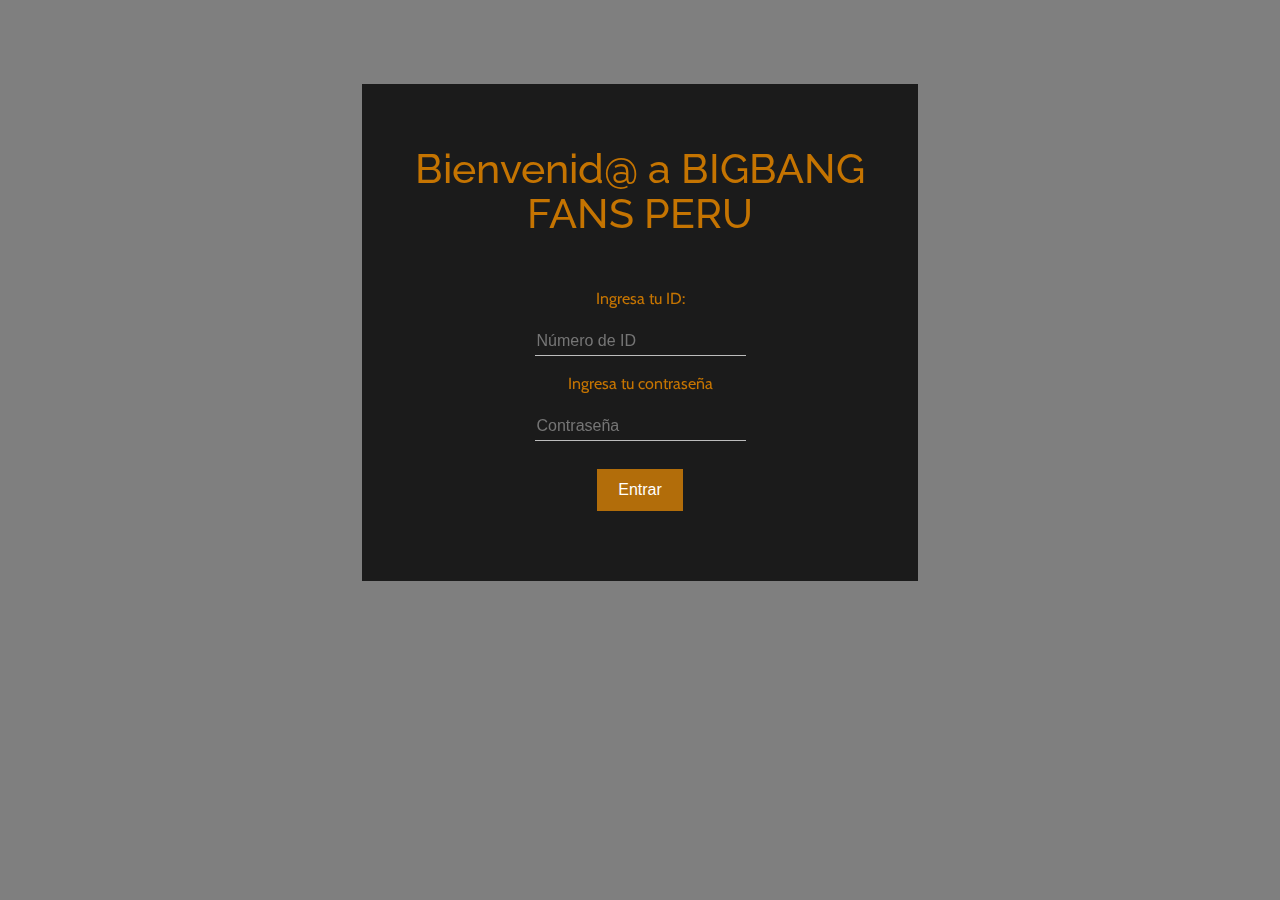
<file: index.html>
<!doctype html>
<html lang="en">
  <meta charset="utf-8">
  <title></title>
  <meta name="description" content="">
  <meta name="keywords" content=""> 
  <meta name="author" content="">
  <meta name="viewport" content="width=device-width, initial-scale=1.0, user-scalable=no">
  <link href='https://fonts.googleapis.com/css?family=Raleway:400,100,200,300,500,600,700,800,900' rel='stylesheet' type='text/css'>
  <link href='https://fonts.googleapis.com/css?family=Cabin:400,400italic,500,500italic,600,600italic,700,700italic' rel='stylesheet' type='text/css'>
  <link href="assets/css/ebm.css" rel="stylesheet">
  <link href="assets/css/style.css" rel="stylesheet">
  <body id="page">
    <ul class="cb-slideshow unstyle-list">
        <li><span>Image 01</span></li>
        <li><span>Image 02</span></li>
        <li><span>Image 03</span></li>
        <li><span>Image 04</span></li>
        <li><span>Image 05</span></li>
        <li><span>Image 06</span></li>
    </ul>
    <div class="flex">
      <div class="flex-center">
        <div class="container pt-21">
          <div class="row pt-28-md">
           <div class="col-sm-12 pt-35-md">
            <div class="col-sm-3"></div>
            <div class="col-sm-6 bg-black">
              <div class="tittle pv-35">
               <h1 class="text-primary">Bienvenid@ a BIGBANG FANS PERU</h1>
              </div>
              <div class="pb-70">
                <p class="text-primary text-center">Ingresa tu ID:</p>
                <input class="mb-14" placeholder="Número de ID"type="text">
                <p class="text-primary text-center">Ingresa tu contraseña</p>
                <input class="mb-14" placeholder="Contraseña" type="text">
                <div class="col-sm-12 pt-14 pb-70">
                  <a href="home.html" class=" pv-7 ph-21 btn btn-primary borderless text-hover-white bg-hover-gray text-white">Entrar</a>
                </div>
              </div>
            </div>
          </div>        
        </div>
        </div>
      </div>
    </div>
  </body>
  <script src="assets/js/jquery.min.js"></script> 
  <script src="assets/js/scripts.min.js"></script>
</html>
</file>
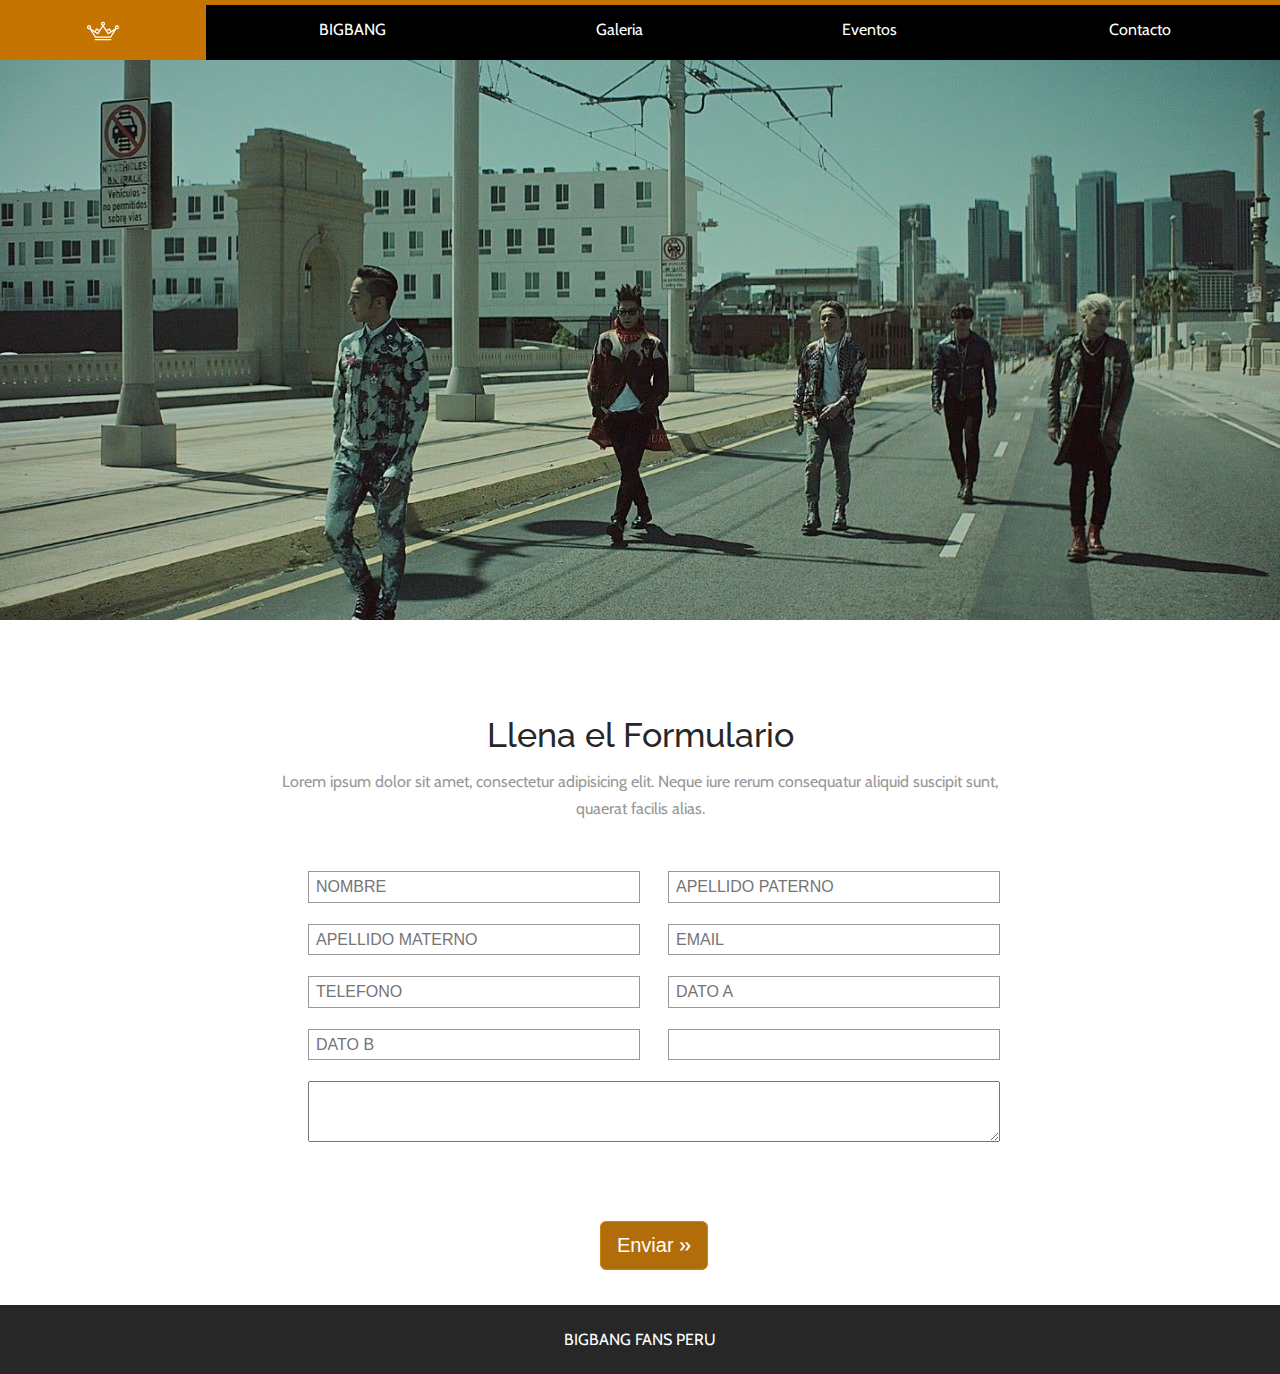
<file: contacto.html>
<!doctype html>
<html lang="en">
  <meta charset="utf-8">
  <title></title>
  <meta name="description" content="">
  <meta name="keywords" content=""> 
  <meta name="author" content="">
  <meta name="viewport" content="width=device-width, initial-scale=1.0, user-scalable=no">
  <link href='https://fonts.googleapis.com/css?family=Raleway:400,100,200,300,500,600,700,800,900' rel='stylesheet' type='text/css'>
  <link href='https://fonts.googleapis.com/css?family=Cabin:400,400italic,500,500italic,600,600italic,700,700italic' rel='stylesheet' type='text/css'>
  <link href="assets/css/ebm.css" rel="stylesheet">
  <link href="assets/css/style.css" rel="stylesheet">
  <body>
    <div class="flex">
      <div class="flex-center">
        <div class="container-fluid ph-0">
          <header>
            <nav>
              <ul class="pl-0">
                <li><a href="home.html"><span class="primero"><i class="icon icon-house"><img src="[data-uri]"/></i></span>Inicio</a></li>
                <li><a href="#"><span class="segundo"><i class="icon icon-tag"><img src="[data-uri]"/></i></span>BIGBANG</a>
                  <ul>
                    <li><a href="#">HISTORIA</a></li>
                    <li><a href="#">G-DRAGON</a></li>
                    <li><a href="#">TAEYANG</a></li>
                    <li><a href="#">TOP</a></li>
                    <li><a href="#">DAESUNG</a></li>
                    <li><a href="#">SEUNGRI</a></li>                    
                  </ul>
                </li>
                <li><a href="galeria.html"><span class="tercero"><i class="icon icon-suitcase"><img src="[data-uri]"/></i></span>Galeria</a></li>
                <li><a href="eventos.html"><span class="cuarto"><i class="icon icon-text"><img src="[data-uri]"/></i></span>Eventos</a></li>
                <li><a href="contacto.html"><span class="quinto"><i class="icon icon-mail"><img src="[data-uri]"/></i></span>Contacto</a></li>
              </ul>
            </nav>
          </header>
          <section class="bg-img-block minh-560" style="background-image: url(assets/img/made.jpg)">        
          </section>
          <div class="row">
            <section class="site-content flex-row-center text-center" id="site-postulacion">
              <div class="container-sm">
                <h2 class="text-gray-darker pt-70 ">Llena el Formulario</h2>
                <p class="text-gray text-center "> Lorem ipsum dolor sit amet, consectetur adipisicing elit. Neque iure rerum consequatur aliquid suscipit sunt, quaerat facilis alias.</p>
                <div class="container-sm pv-35 thin">
                  <form role="form" method="post" action="#home"  accept-charset="UTF-8">
                    <div class="row">
                      <div class="col-sm-6 mb-21">
                        <input class="pl-7 border-top-gray border-bottom-gray border-left-gray border-right-gray input-form-postulacion col-sm-12" type="text" placeholder="NOMBRE"> 
                      </div>
                      <div class="col-sm-6 mb-21">
                        <input class="pl-7 border-top-gray border-bottom-gray border-left-gray border-right-gray input-form-postulacion col-sm-12" type="text" placeholder="APELLIDO PATERNO" required> 
                      </div>
                    </div>
                    <div class="row">
                      <div class="col-sm-6 mb-21">
                        <input class="pl-7 border-top-gray border-bottom-gray border-left-gray border-right-gray input-form-postulacion col-sm-12" type="text" placeholder="APELLIDO MATERNO" required>                
                      </div>
                      <div class="col-sm-6 mb-21">
                        <input class="pl-7 border-top-gray border-bottom-gray border-left-gray border-right-gray input-form-postulacion col-sm-12" type="email" id="txtEmail" name="txtEmail" placeholder="EMAIL" required> 
                      </div>
                    </div>
                    <div class="row">
                      <div class="col-sm-6 mb-21">
                        <input class="pl-7 border-top-gray border-bottom-gray border-left-gray border-right-gray input-form-postulacion col-sm-12" type="text" placeholder="TELEFONO">                
                      </div>
                      <div class="col-sm-6 mb-21">
                        <input class="pl-7 border-top-gray border-bottom-gray border-left-gray border-right-gray input-form-postulacion col-sm-12" type="text" placeholder="DATO A"> 
                      </div>
                    </div>
                    <div class="row">
                      <div class="col-sm-6 mb-21">
                        <input class="pl-7 border-top-gray border-bottom-gray border-left-gray border-right-gray input-form-postulacion col-sm-12" type="text" placeholder="DATO B">                
                      </div>
                      <div class="col-sm-6 mb-21">
                        <input class="border-top-gray border-bottom-gray border-left-gray border-right-gray input-form-postulacion col-sm-12" type="text" placeholder=""> 
                      </div>
                      <div class="col-sm-12">
                        <textarea  class="input-message col-sm-12" type="text" placeholder=""></textarea>
                      </div>
                    </div>
                    <div class="row">
                      <div class="col-sm-6 mt-21">
                        <input class="input-form-postulacion col-sm-12" type="text" placeholder="">                
                      </div>
                      <div class="col-sm-6 mt-21">
                        <input class="input-form-postulacion" type="text" placeholder=""> 
                      </div>
                      <a href="gracias_site.html" type="submit" name="submit" class="mt-28 btn btn-lg btn-primary light uppercase font-s-13">Enviar <span>&#187;</span></a>
                    </div>
                  </form>
                </div>
              </div>
            </section>                                
          </div> 
          <footer class="bg-gray-darker text-center p-7">
            <p class="text-white pt-14">BIGBANG FANS PERU</p>
          </footer>      
        </div>
      </div>
    </div>
  </body>
  <script src="assets/js/jquery.min.js"></script> 
  <script src="assets/js/scripts.min.js"></script>
</html>
</file>
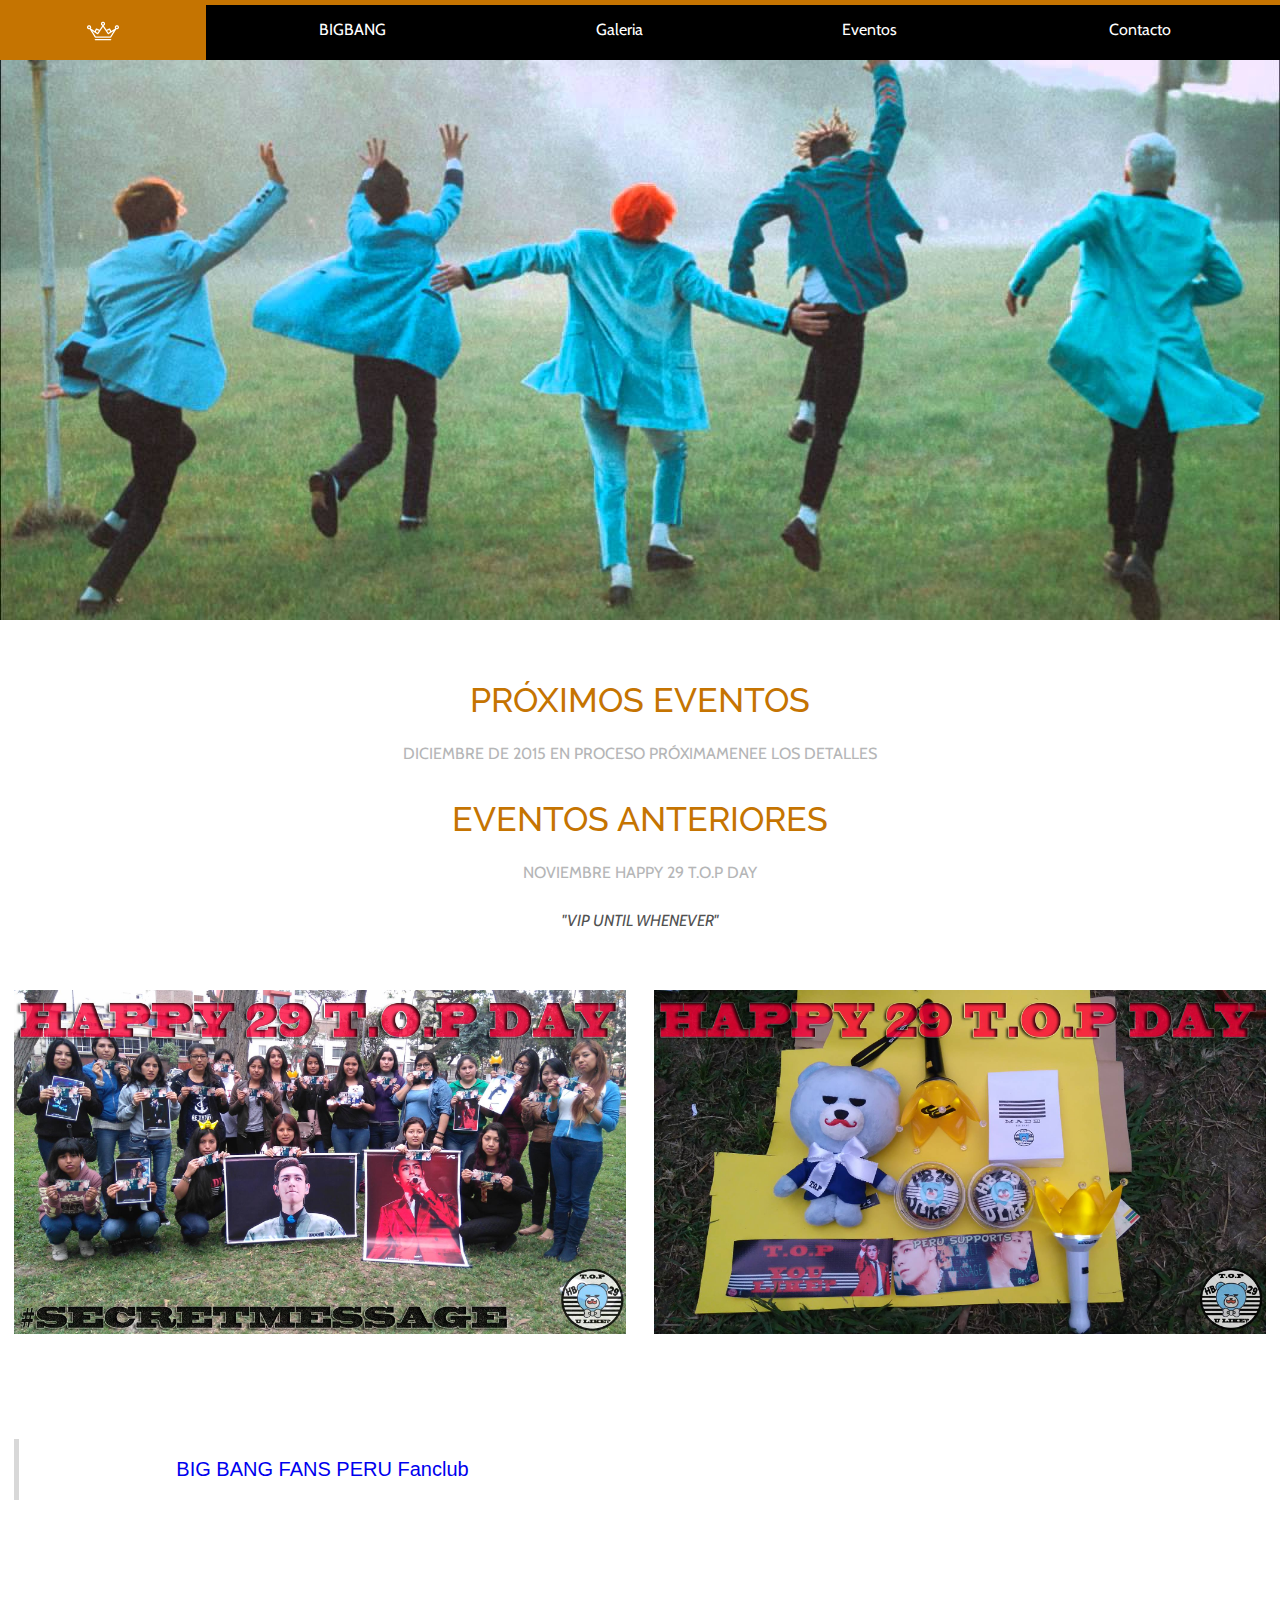
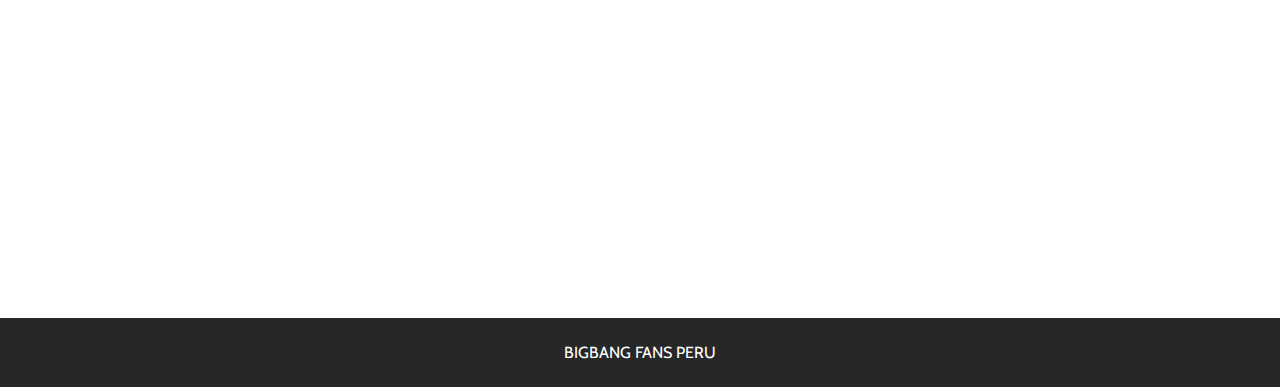
<file: eventos.html>
<!doctype html>
<html lang="en">
  <meta charset="utf-8">
  <title></title>
  <meta name="description" content="">
  <meta name="keywords" content=""> 
  <meta name="author" content="">
  <meta name="viewport" content="width=device-width, initial-scale=1.0, user-scalable=no">
  <link href='https://fonts.googleapis.com/css?family=Raleway:400,100,200,300,500,600,700,800,900' rel='stylesheet' type='text/css'>
  <link href='https://fonts.googleapis.com/css?family=Cabin:400,400italic,500,500italic,600,600italic,700,700italic' rel='stylesheet' type='text/css'>
  <link href="assets/css/ebm.css" rel="stylesheet">
  <link href="assets/css/style.css" rel="stylesheet">
  <body>
    <div id="fb-root"></div>
    <script>(function(d, s, id) {
      var js, fjs = d.getElementsByTagName(s)[0];
      if (d.getElementById(id)) return;
      js = d.createElement(s); js.id = id;
      js.src = "//connect.facebook.net/es_LA/sdk.js#xfbml=1&version=v2.5&appId=282181671834587";
      fjs.parentNode.insertBefore(js, fjs);
    }(document, 'script', 'facebook-jssdk'));</script>
    <div class="flex">
      <div class="flex-center">
        <div class="container-fluid ph-0">
          <header>
            <nav>
              <ul class="pl-0">
                <li><a href="home.html"><span class="primero"><i class="icon icon-house"><img src="[data-uri]"/></i></span>Inicio</a></li>
                <li><a href="#"><span class="segundo"><i class="icon icon-tag"><img src="[data-uri]"/></i></span>BIGBANG</a>
                  <ul>
                    <li><a href="#">HISTORIA</a></li>
                    <li><a href="#">G-DRAGON</a></li>
                    <li><a href="#">TAEYANG</a></li>
                    <li><a href="#">TOP</a></li>
                    <li><a href="#">DAESUNG</a></li>
                    <li><a href="#">SEUNGRI</a></li>                    
                  </ul>
                </li>
                <li><a href="galeria.html"><span class="tercero"><i class="icon icon-suitcase"><img src="[data-uri]"/></i></span>Galeria</a></li>
                <li><a href="eventos.html"><span class="cuarto"><i class="icon icon-text"><img src="[data-uri]"/></i></span>Eventos</a></li>
                <li><a href="contacto.html"><span class="quinto"><i class="icon icon-mail"><img src="[data-uri]"/></i></span>Contacto</a></li>
              </ul>
            </nav>
          </header>
          <section class="bg-img-block minh-560" style="background-image: url(assets/img/sober.jpg)">        
          </section>
          <div class="row">
            <section class="bg-white clearfix">        
              <div class="col-sm 12 text-center pv-35">
                <h2 class="text-primary">PRÓXIMOS EVENTOS</h2>
                <p class="text-gray-light pv-7">
                    DICIEMBRE DE 2015
                    EN PROCESO
                    PRÓXIMAMENEE LOS DETALLES
                </p>
                <h2 class="text-primary">EVENTOS ANTERIORES</h2>
                <p class="text-gray-light pv-7">
                  NOVIEMBRE
                  HAPPY 29 T.O.P DAY
                </p>

                <dfn class="pv-7"><p>"VIP UNTIL WHENEVER"</p></dfn>
                <div class="col-sm-6 pt-42 pb-70">
                  <img class="img-responsive" src="assets/img/evento1.jpg">
                </div>
                <div class="col-sm-6 pt-42 pb-70">
                  <img class="img-responsive" src="assets/img/evento2.jpg">
                </div>
              </div>
              <!---REDES SOCIALES-->
              <div class="col-lg-6 col-sm-12 pv-21 mt-14 text-center plugins-redes-sociales">
                <div class="fb-page" data-href="https://www.facebook.com/BIGBANGFANSPERUFC" data-small-header="false" data-adapt-container-width="true" data-hide-cover="false" data-show-facepile="true" data-show-posts="true"><div class="fb-xfbml-parse-ignore"><blockquote cite="https://www.facebook.com/BIGBANGFANSPERUFC"><a href="https://www.facebook.com/BIGBANGFANSPERUFC">BIG BANG FANS PERU Fanclub</a></blockquote></div></div>
              </div>
              <div class="col-lg-6 col-sm-12 pv-21 mt-14 text-center plugins-redes-sociales">
                <iframe src="https://www.google.com/maps/embed?pb=!1m18!1m12!1m3!1d3901.3450391386705!2d-77.04148673250006!3d-12.08851493609774!2m3!1f0!2f0!3f0!3m2!1i1024!2i768!4f13.1!3m3!1m2!1s0x9105c858552f66bd%3A0xaf47349f11877cb7!2sMariscal+Castilla+Park!5e0!3m2!1sen!2spe!4v1447899951810" width="600" height="450" frameborder="0" style="border:0" allowfullscreen></iframe>
              </div>
            </section>                                 
          </div> 
          <footer class="bg-gray-darker text-center p-7">
            <p class="text-white pt-14">BIGBANG FANS PERU</p>
          </footer>      
        </div>
      </div>
    </div>
  </body>
  <script src="assets/js/jquery.min.js"></script> 
  <script src="assets/js/scripts.min.js"></script>
</html>
</file>
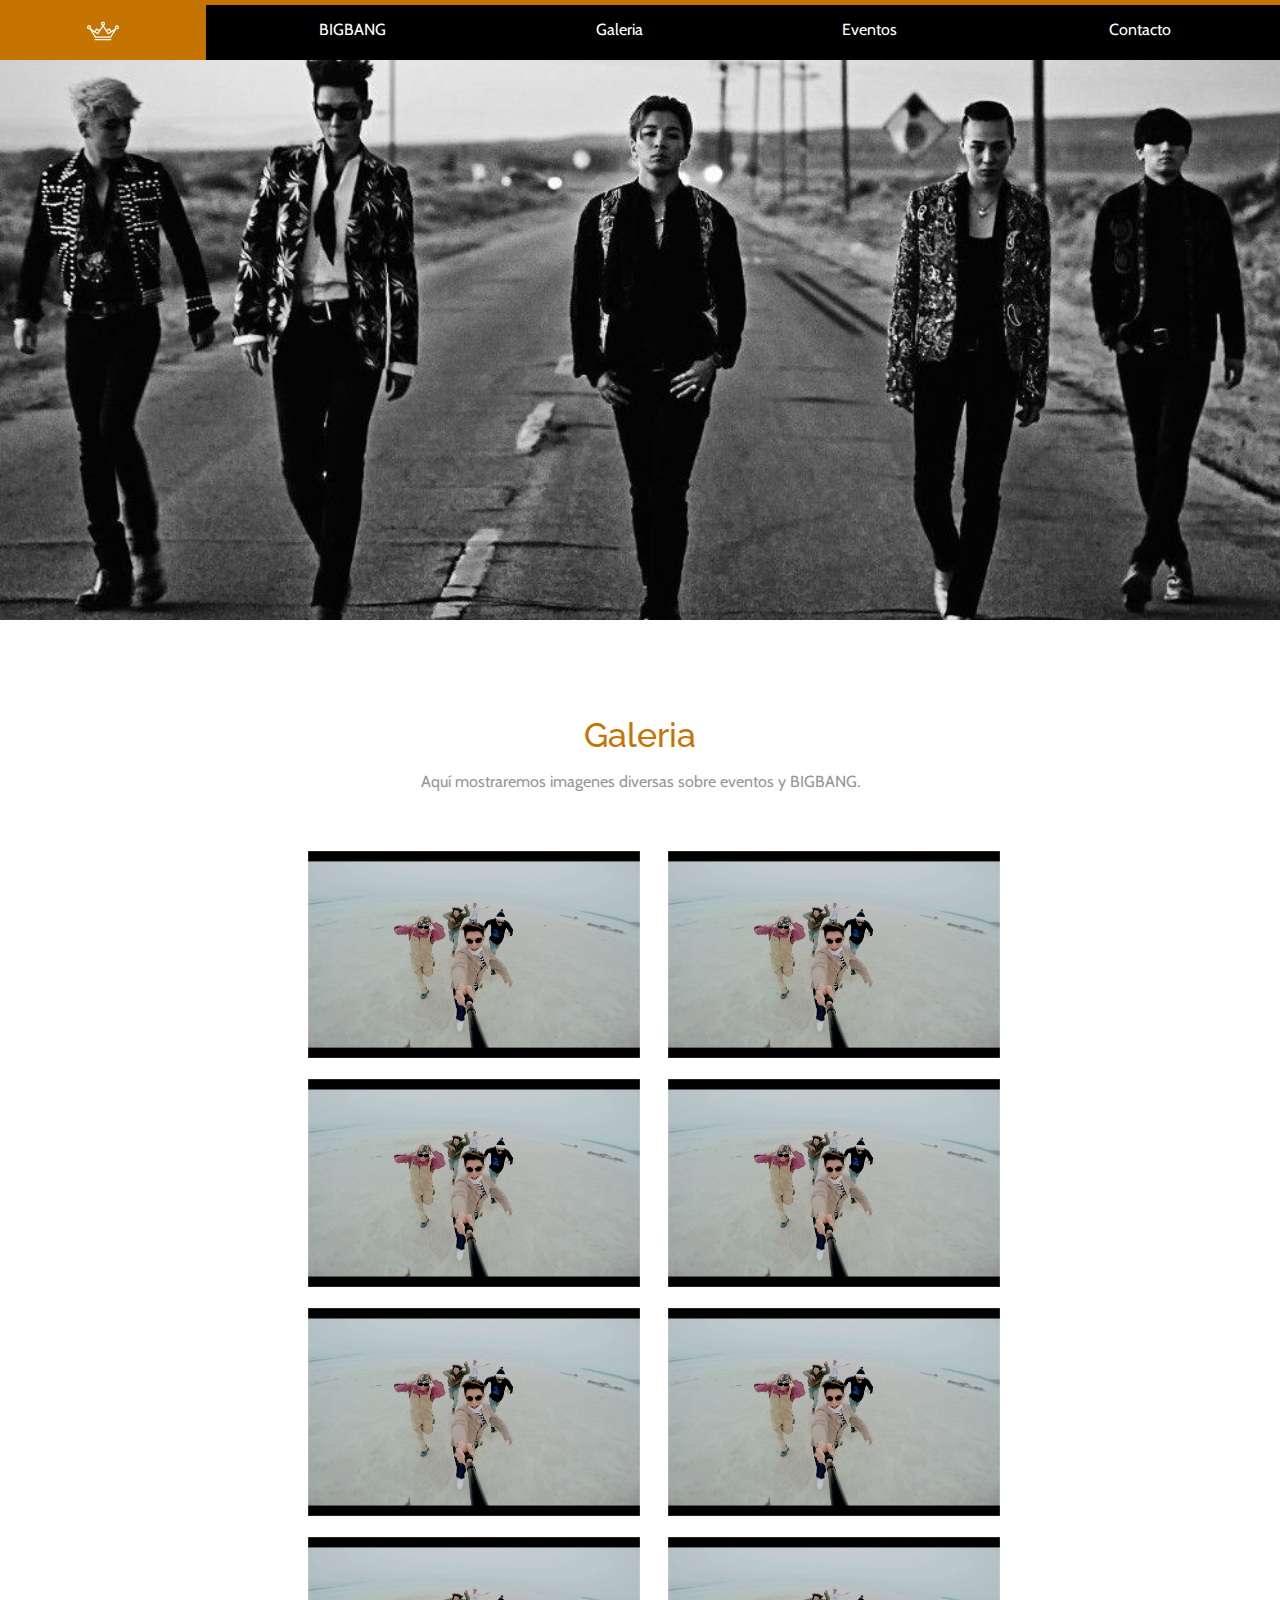
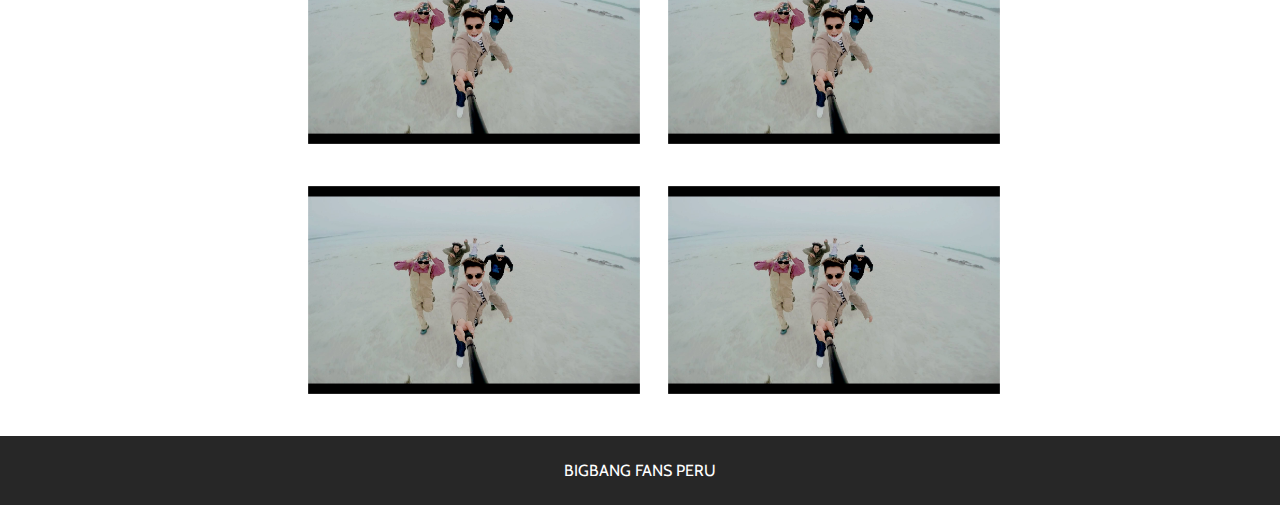
<file: galeria.html>
<!doctype html>
<html lang="en">
  <meta charset="utf-8">
  <title></title>
  <meta name="description" content="">
  <meta name="keywords" content=""> 
  <meta name="author" content="">
  <meta name="viewport" content="width=device-width, initial-scale=1.0, user-scalable=no">
  <link href='https://fonts.googleapis.com/css?family=Raleway:400,100,200,300,500,600,700,800,900' rel='stylesheet' type='text/css'>
  <link href='https://fonts.googleapis.com/css?family=Cabin:400,400italic,500,500italic,600,600italic,700,700italic' rel='stylesheet' type='text/css'>
  <link href="assets/css/ebm.css" rel="stylesheet">
  <link href="assets/css/style.css" rel="stylesheet">
  <body>
    <div class="flex">
      <div class="flex-center">
        <div class="container-fluid ph-0">
          <header>
            <nav>
              <ul class="pl-0">
                <li><a href="home.html"><span class="primero"><i class="icon icon-house"><img src="[data-uri]"/></i></span>Inicio</a></li>
                <li><a href="#"><span class="segundo"><i class="icon icon-tag"><img src="[data-uri]"/></i></span>BIGBANG</a>
                  <ul>
                    <li><a href="#">HISTORIA</a></li>
                    <li><a href="#">G-DRAGON</a></li>
                    <li><a href="#">TAEYANG</a></li>
                    <li><a href="#">TOP</a></li>
                    <li><a href="#">DAESUNG</a></li>
                    <li><a href="#">SEUNGRI</a></li>                    
                  </ul>
                </li>
                <li><a href="galeria.html"><span class="tercero"><i class="icon icon-suitcase"><img src="[data-uri]"/></i></span>Galeria</a></li>
                <li><a href="eventos.html"><span class="cuarto"><i class="icon icon-text"><img src="[data-uri]"/></i></span>Eventos</a></li>
                <li><a href="contacto.html"><span class="quinto"><i class="icon icon-mail"><img src="[data-uri]"/></i></span>Contacto</a></li>
              </ul>
            </nav>
          </header>
          <section class="bg-img-block minh-560" style="background-image: url(assets/img/byw.jpg)">        
          </section>
          <div class="row">
            <section class="site-content flex-row-center text-center" id="site-postulacion">
              <div class="container-sm">
                <h2 class="text-primary pt-70 ">Galeria</h2>
                <p class="text-gray text-center "> Aquí mostraremos imagenes diversas sobre eventos y BIGBANG.</p>
                <div class="container-sm pv-42">
                  <form role="form" method="post" action="#home"  accept-charset="UTF-8">
                    <div class="row">
                      <div class="col-sm-6 mb-21">
                          <img class="img-responsive" src="assets/img/welike.jpg">
                      </div>
                      <div class="col-sm-6 mb-21">
                          <img class="img-responsive" src="assets/img/welike.jpg">
                      </div>
                    </div>
                    <div class="row">
                      <div class="col-sm-6 mb-21">
                          <img class="img-responsive" src="assets/img/welike.jpg">            
                      </div>
                      <div class="col-sm-6 mb-21">
                          <img class="img-responsive" src="assets/img/welike.jpg">
                      </div>
                    </div>
                    <div class="row">
                      <div class="col-sm-6 mb-21">
                          <img class="img-responsive" src="assets/img/welike.jpg">             
                      </div>
                      <div class="col-sm-6 mb-21">
                          <img class="img-responsive" src="assets/img/welike.jpg">
                      </div>
                    </div>
                    <div class="row">
                      <div class="col-sm-6 mb-21">
                          <img class="img-responsive" src="assets/img/welike.jpg">             
                      </div>
                      <div class="col-sm-6 mb-21">
                          <img class="img-responsive" src="assets/img/welike.jpg">
                      </div>
                    </div>
                    <div class="row">
                      <div class="col-sm-6 mt-21">
                          <img class="img-responsive" src="assets/img/welike.jpg">           
                      </div>
                      <div class="col-sm-6 mt-21">
                          <img class="img-responsive" src="assets/img/welike.jpg">
                      </div>
                    </div>
                  </form>
                </div>
              </div>
            </section>                                
          </div> 
          <footer class="bg-gray-darker text-center p-7">
            <p class="text-white pt-14">BIGBANG FANS PERU</p>
          </footer>      
        </div>
      </div>
    </div>
  </body>
  <script src="assets/js/jquery.min.js"></script> 
  <script src="assets/js/scripts.min.js"></script>
</html>
</file>
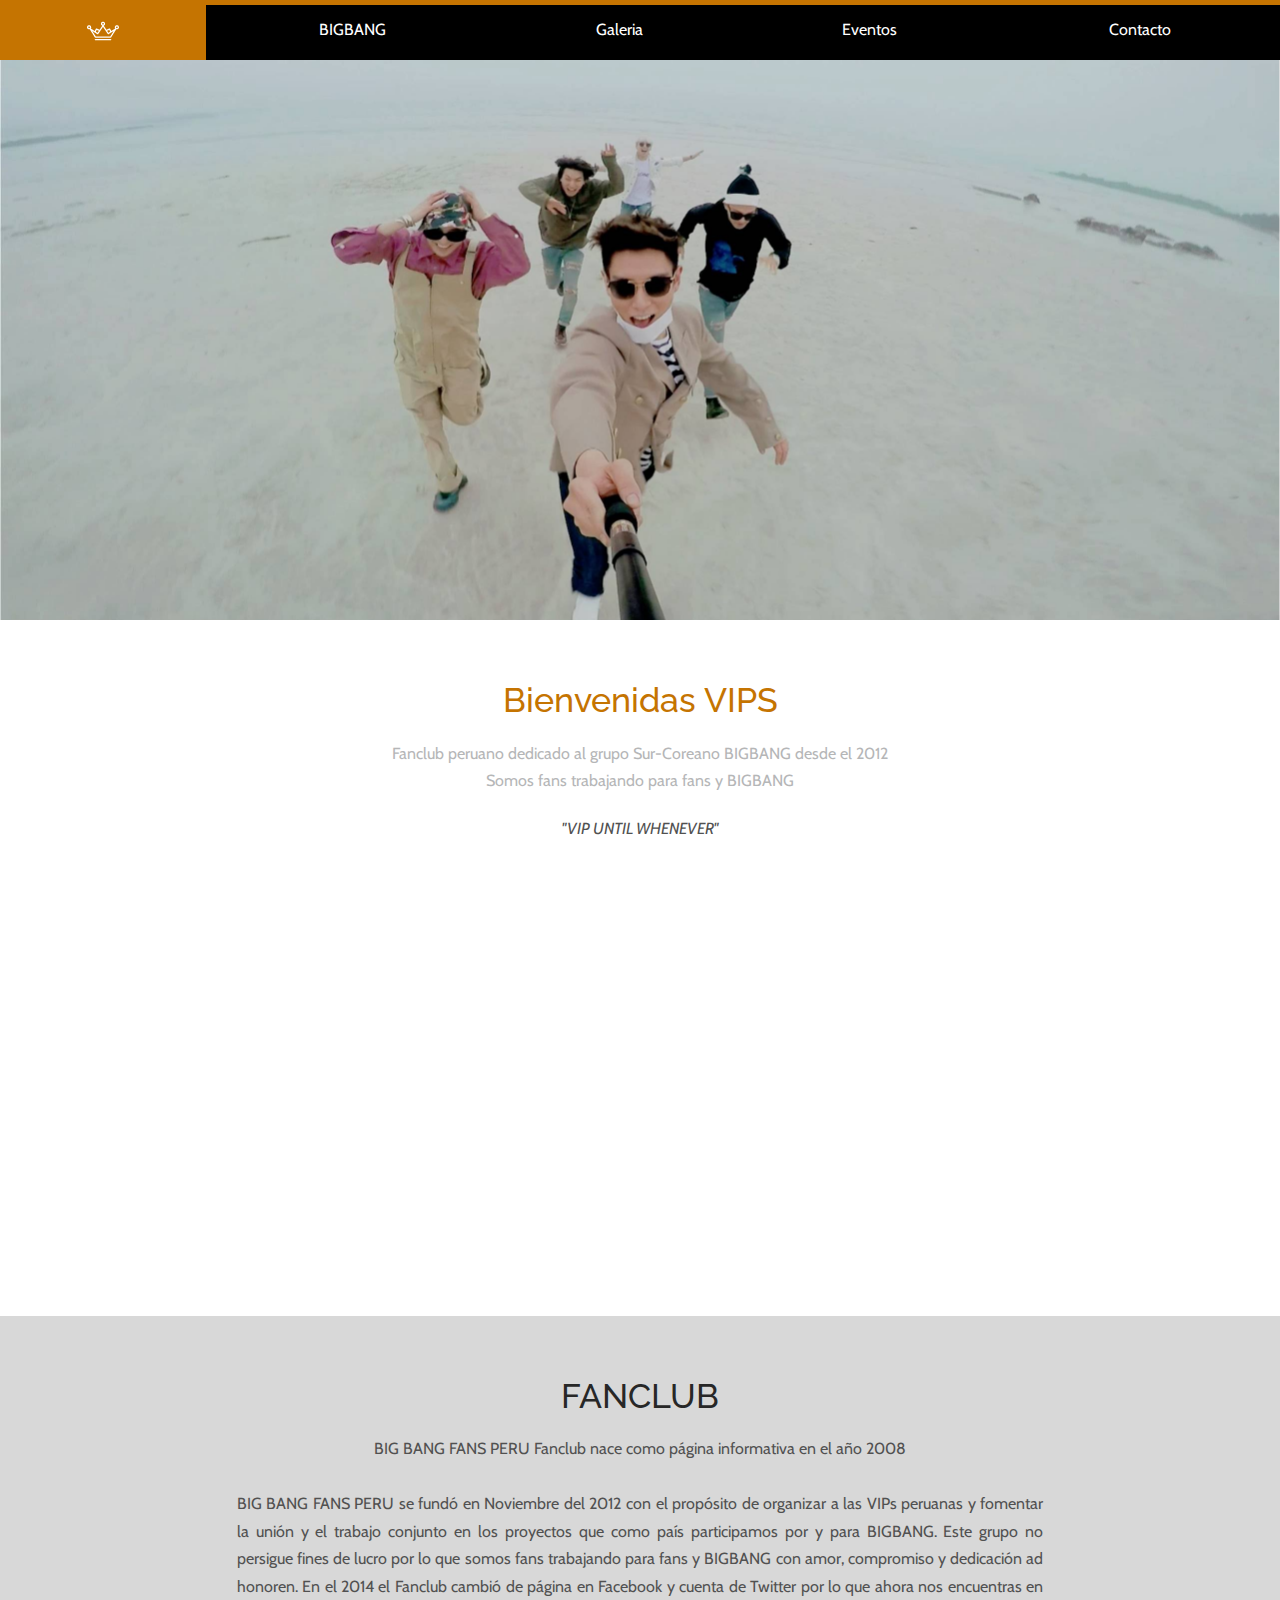
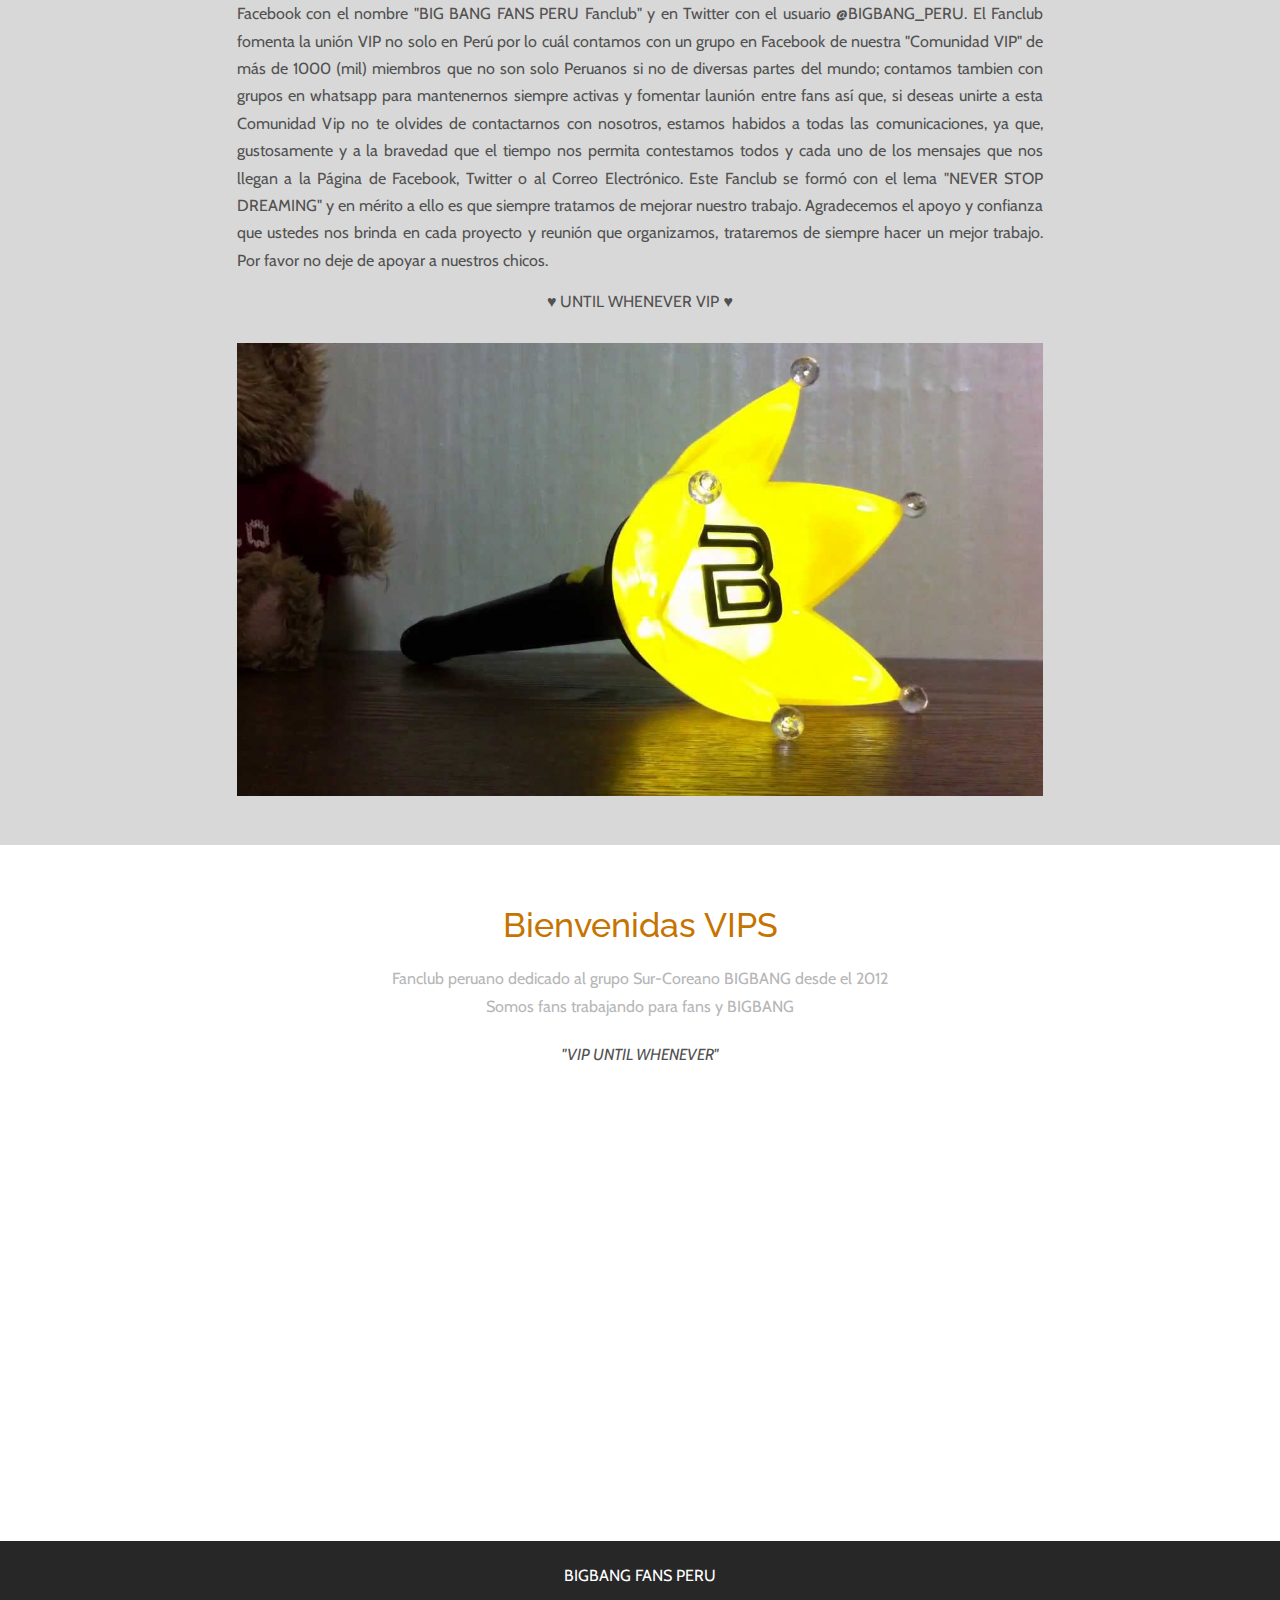
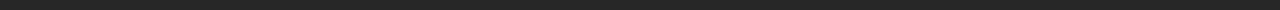
<file: home.html>
<!doctype html>
<html lang="en">
  <meta charset="utf-8">
  <title></title>
  <meta name="description" content="">
  <meta name="keywords" content=""> 
  <meta name="author" content="">
  <meta name="viewport" content="width=device-width, initial-scale=1.0, user-scalable=no">
  <link href='https://fonts.googleapis.com/css?family=Raleway:400,100,200,300,500,600,700,800,900' rel='stylesheet' type='text/css'>
  <link href='https://fonts.googleapis.com/css?family=Cabin:400,400italic,500,500italic,600,600italic,700,700italic' rel='stylesheet' type='text/css'>
  <link href="assets/css/ebm.css" rel="stylesheet">
  <link href="assets/css/style.css" rel="stylesheet">
  <body>
    <div class="flex">
      <div class="flex-center">
        <div class="container-fluid ph-0">
          <header>
            <nav>
              <ul class="pl-0">
                <li><a href="home.html"><span class="primero"><i class="icon icon-house"><img src="[data-uri]"/></i></span>Inicio</a></li>
                <li><a href="#"><span class="segundo"><i class="icon icon-tag"><img src="[data-uri]"/></i></span>BIGBANG</a>
                  <ul>
                    <li><a href="#">HISTORIA</a></li>
                    <li><a href="#">G-DRAGON</a></li>
                    <li><a href="#">TAEYANG</a></li>
                    <li><a href="#">TOP</a></li>
                    <li><a href="#">DAESUNG</a></li>
                    <li><a href="#">SEUNGRI</a></li>                    
                  </ul>
                </li>
                <li><a href="galeria.html"><span class="tercero"><i class="icon icon-suitcase"><img src="[data-uri]"/></i></span>Galeria</a></li>
                <li><a href="eventos.html"><span class="cuarto"><i class="icon icon-text"><img src="[data-uri]"/></i></span>Eventos</a></li>
                <li><a href="contacto.html"><span class="quinto"><i class="icon icon-mail"><img src="[data-uri]"/></i></span>Contacto</a></li>
              </ul>
            </nav>
          </header>
          <section class="bg-img-block minh-560" style="background-image: url(assets/img/welike.jpg)">        
          </section>
          <div class="row">
            <section class="bg-white clearfix">        
              <div class="col-sm 12 text-center pv-35">
                <h2 class="text-primary">Bienvenidas VIPS</h2>
                <p class="text-gray-light pv-7">Fanclub peruano dedicado al grupo Sur-Coreano BIGBANG desde el 2012 <br> Somos fans trabajando para fans y BIGBANG</p>
                <dfn class="pv-7"><p>"VIP UNTIL WHENEVER"</p></dfn>
                <div class="col-sm-2"></div>
                <div class="col-sm-8 pt-35 pb-56" class="img-responsive">
                  <iframe width="640" height="360" src="https://www.youtube.com/embed/9DB2zf3xojE" frameborder="0" allowfullscreen></iframe>
                </div>
              </div>
            </section> 
            <section class="bg-gray-lighter clearfix">
              <div class="col-sm-12 text-center pv-35">
                <h2 class="text-gray-darker">FANCLUB</h2>
                <p class="text-gray-dark pv-7">BIG BANG FANS PERU Fanclub nace como página informativa en el año 2008</p>
                <div class="col-sm-2"></div>
                <div class="col-sm-8">
                  <p class="text-gray-dark pt-7 text-justify">

                    BIG BANG FANS PERU se fundó en Noviembre del 2012 con el propósito de organizar a las VIPs peruanas y fomentar la unión y el trabajo conjunto en los proyectos que como país participamos por y para BIGBANG.

                    Este grupo no persigue fines de lucro por lo que somos fans trabajando para fans y BIGBANG con amor, compromiso y dedicación ad honoren.

                    En el 2014 el Fanclub cambió de página en Facebook y cuenta de Twitter por lo que ahora nos encuentras en Facebook con el nombre "BIG BANG FANS PERU Fanclub" y en Twitter con el usuario @BIGBANG_PERU.

                    El Fanclub fomenta la unión VIP no solo en Perú por lo cuál contamos con un grupo en Facebook de nuestra "Comunidad VIP" de más de 1000 (mil) miembros que no son solo Peruanos si no de diversas partes del mundo; contamos tambien con grupos en whatsapp para mantenernos siempre activas y fomentar launión entre fans así que, si deseas unirte a esta Comunidad Vip no te olvides de contactarnos con nosotros, estamos habidos a todas las comunicaciones, ya que, gustosamente y a la bravedad que el tiempo nos permita contestamos todos y cada uno de los mensajes que nos llegan a la Página de Facebook, Twitter o al Correo Electrónico.

                    Este Fanclub se formó con el lema "NEVER STOP DREAMING" y en mérito a ello es que siempre tratamos de mejorar nuestro trabajo.

                    Agradecemos el apoyo y confianza que ustedes nos brinda en cada proyecto y reunión que organizamos, trataremos de siempre hacer un mejor trabajo.

                    Por favor no deje de apoyar a nuestros chicos.

                    <dfn>
                      <p>♥ UNTIL WHENEVER VIP ♥ </p>
                    </dfn>
                  </p>     
                  <img src="assets/img/lightstick v4.jpg" class="img-responsive pv-14">             
                </div>
              </div>           
            </section>   
            <section class="bg-white clearfix">        
              <div class="col-sm 12 text-center pv-35">
                <h2 class="text-primary">Bienvenidas VIPS</h2>
                <p class="text-gray-light pv-7">Fanclub peruano dedicado al grupo Sur-Coreano BIGBANG desde el 2012 <br> Somos fans trabajando para fans y BIGBANG</p>
                <dfn class="pv-7"><p>"VIP UNTIL WHENEVER"</p></dfn>
                <div class="col-sm-2"></div>
                <div class="col-sm-8 pt-35 pb-56">
                  <iframe width="640" height="360" src="https://www.youtube.com/embed/9DB2zf3xojE" frameborder="0" allowfullscreen></iframe>
                </div>
              </div>
            </section>                                   
          </div> 
          <footer class="bg-gray-darker text-center p-7">
            <p class="text-white pt-14">BIGBANG FANS PERU</p>
          </footer>      
        </div>
      </div>
    </div>
  </body>
  <script src="assets/js/jquery.min.js"></script> 
  <script src="assets/js/scripts.min.js"></script>
</html>
</file>
